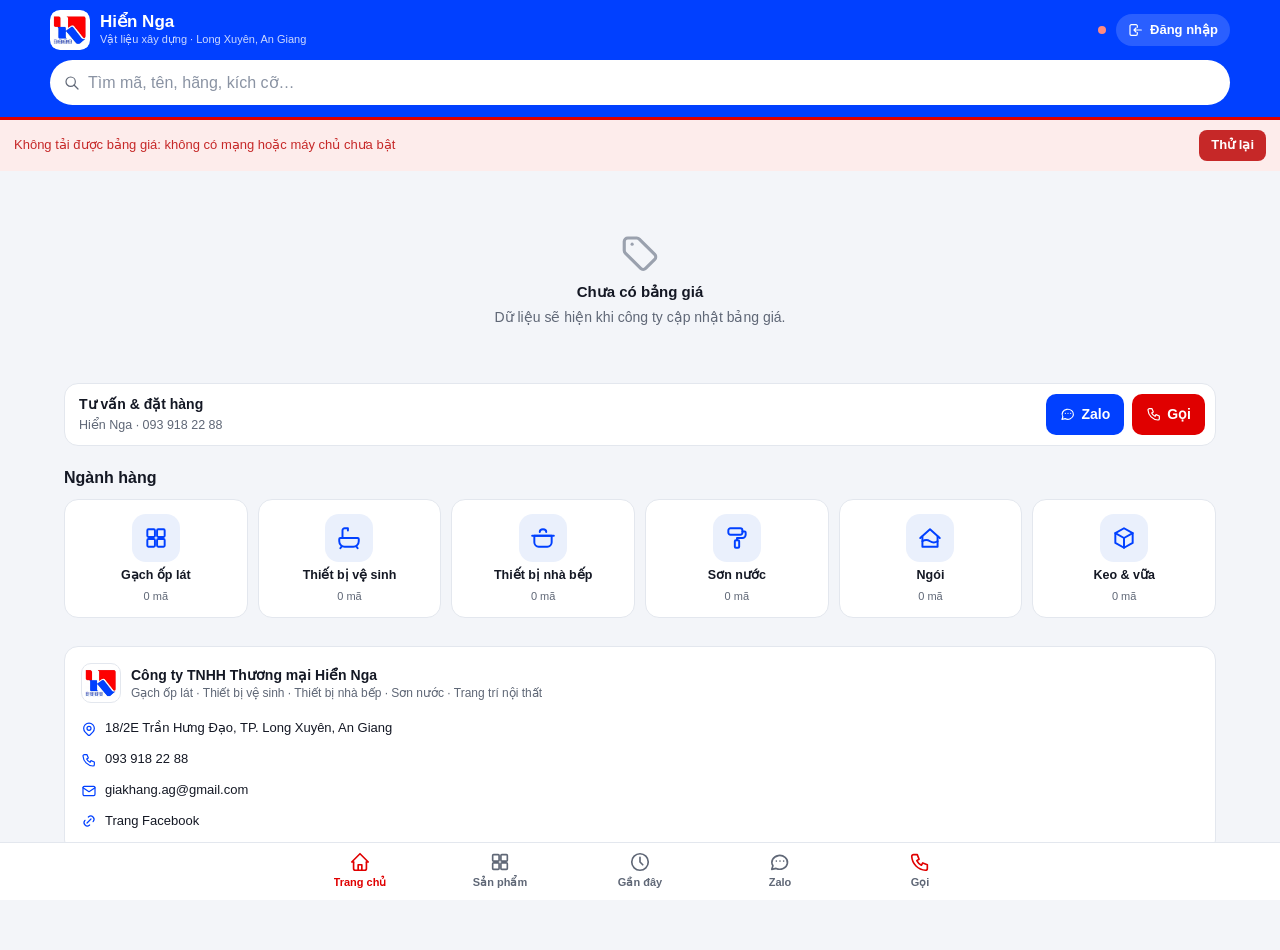
<file: index.html>
<!DOCTYPE html>
<html lang="vi">
<head>
<meta charset="UTF-8"/>
<meta name="viewport" content="width=device-width,initial-scale=1.0,viewport-fit=cover"/>
<meta name="apple-mobile-web-app-capable" content="yes"/>
<meta name="theme-color" content="#0140FF"/>
<meta name="apple-mobile-web-app-title" content="Hiển Nga"/>
<title>Bảng giá Hiển Nga</title>
<link rel="icon" type="image/png" href="img/favicon.png">
<link rel="apple-touch-icon" href="img/apple-touch-icon.png">
<link rel="manifest" href="manifest.json">
<link rel="stylesheet" href="style.css?v=26">
</head>
<body>

<!-- Màn hình đăng nhập (chỉ mở khi bấm "Đăng nhập") -->
<div id="login" class="login" hidden>
  <button type="button" class="login-back" data-act="dong-dang-nhap"><span id="login-back-ic"></span> Xem bảng giá</button>
  <div class="login-head">
    <div class="logo logo-lg" id="login-logo"></div>
    <div class="login-ten" id="login-ten"></div>
    <div class="login-sub" id="login-sub"></div>
  </div>
  <form class="login-box" id="login-form" autocomplete="on">
    <h1>Đăng nhập đại lý / nhân viên</h1>
    <p class="login-note">Để xem giá đại lý và tồn kho.</p>
    <label>Tài khoản<input id="inp-user" type="text" autocomplete="username" autocapitalize="none" required></label>
    <label>Mật khẩu<input id="inp-pass" type="password" autocomplete="current-password" required></label>
    <p class="login-err" id="login-err"></p>
    <button type="submit" class="btn btn-chinh" id="btn-login">Đăng nhập</button>
    <p class="login-foot" id="login-foot"></p>
  </form>
</div>

<!-- App -->
<div id="app" hidden>
  <header class="topbar" id="topbar"></header>
  <div class="acct-menu" id="acct-menu" hidden></div>
  <div class="demo-bar" id="demo-bar" hidden>Chế độ dùng thử – dữ liệu giả, chưa nối Google Sheet</div>
  <div class="loi-bar" id="loi-bar" hidden></div>
  <main id="main"></main>
  <nav class="bottom-nav" id="bottom-nav"></nav>
</div>

<!-- Chi tiết sản phẩm / bảng lọc / quản lý tài khoản -->
<div class="sheet-nen" id="sheet-nen" hidden></div>
<section class="sheet" id="sheet" hidden aria-modal="true" role="dialog"></section>
<div class="toast" id="toast" hidden></div>

<!-- Vùng in tem giá (chỉ hiện khi in) -->
<div id="vung-in" hidden></div>
<style id="kieu-in"></style>

<script src="config.js?v=7"></script>
<script src="lib/qr.js?v=1"></script>
<script src="lib/anh-gui.js?v=4"></script>
<script src="app.js?v=41"></script>
</body>
</html>
</file>
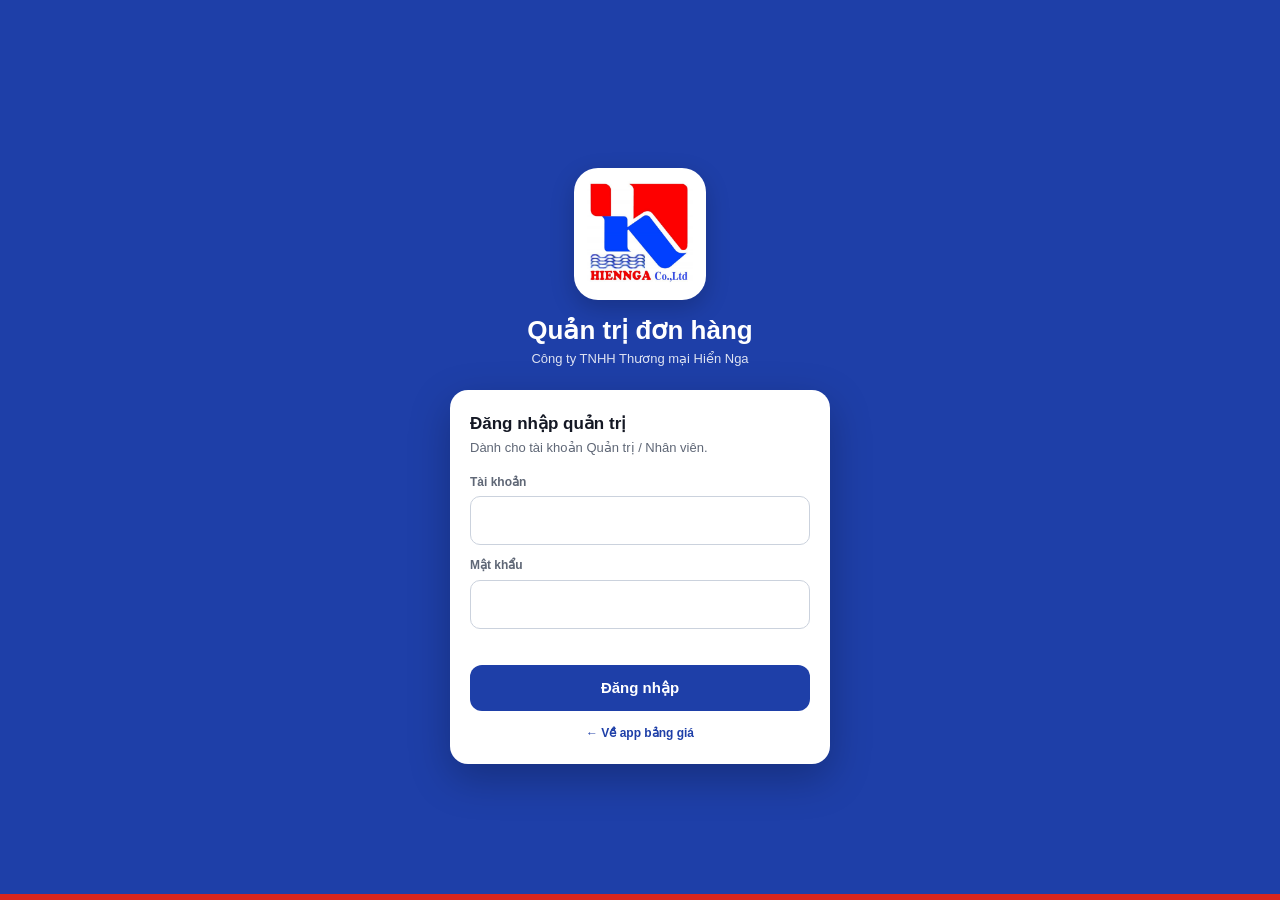
<file: quan-tri.html>
<!DOCTYPE html>
<html lang="vi">
<head>
<meta charset="UTF-8"/>
<meta name="viewport" content="width=device-width,initial-scale=1.0"/>
<meta name="theme-color" content="#0140FF"/>
<meta name="robots" content="noindex"/>
<title>Quản trị đơn hàng – Hiển Nga</title>
<link rel="icon" type="image/png" href="img/favicon.png">
<link rel="stylesheet" href="style.css?v=26">
<link rel="stylesheet" href="quan-tri.css?v=23">
</head>
<body class="qt">

<!-- Đăng nhập (chỉ quản trị / nhân viên) -->
<div id="qt-login" class="login" hidden>
  <div class="login-head">
    <div class="logo logo-lg"><img src="img/logo.png" alt=""></div>
    <div class="login-ten">Quản trị đơn hàng</div>
    <div class="login-sub" id="qt-ten-cty"></div>
  </div>
  <form class="login-box" id="qt-form">
    <h1>Đăng nhập quản trị</h1>
    <p class="login-note">Dành cho tài khoản Quản trị / Nhân viên.</p>
    <label>Tài khoản<input id="qt-user" autocomplete="username" autocapitalize="none" required></label>
    <label>Mật khẩu<input id="qt-pass" type="password" autocomplete="current-password" required></label>
    <p class="login-err" id="qt-err"></p>
    <button type="submit" class="btn btn-chinh" id="qt-nut">Đăng nhập</button>
    <p class="login-foot"><a href="./">← Về app bảng giá</a></p>
  </form>
</div>

<div id="qt-app" class="qt-app" hidden>
  <aside class="qt-menu">
    <div class="qt-brand"><span class="logo"><img src="img/logo-mark.png" alt=""></span><b>Quản trị</b></div>
    <div class="qt-nhom">Bán hàng</div>
    <button type="button" class="qt-mi on" data-qt="tong">▦ Bảng điều khiển</button>
    <button type="button" class="qt-mi" data-qt="don">🛒 Đơn hàng <span class="qt-badge" id="qt-badge" hidden></span></button>
    <button type="button" class="qt-mi" data-qt="baogia" id="qt-m-bg" hidden>📝 Báo giá</button>
    <button type="button" class="qt-mi" data-qt="giao" id="qt-m-giao" hidden>🚚 Kho & giao hàng <span class="qt-badge" id="qt-badge-giao" hidden></span></button>
    <div class="qt-nhom">Hàng hóa</div>
    <button type="button" class="qt-mi" data-qt="tem">🏷 In tem giá</button>
    <button type="button" class="qt-mi" data-qt="sanpham" id="qt-m-sp" hidden>🧱 Sản phẩm</button>
    <button type="button" class="qt-mi" data-qt="gia" id="qt-m-gia" hidden>🏷 Nhập giá</button>
    <button type="button" class="qt-mi" data-qt="ton" id="qt-m-ton" hidden>📦 Tồn kho</button>
    <div class="qt-nhom">Quản lý</div>
    <button type="button" class="qt-mi" data-qt="baocao" id="qt-m-bc" hidden>📊 Báo cáo</button>
    <button type="button" class="qt-mi" data-qt="nhatky" id="qt-m-nk" hidden>📜 Nhật ký</button>
    <button type="button" class="qt-mi" data-qt="taikhoan" id="qt-m-tk" hidden>🔑 Tài khoản</button>
    <button type="button" class="qt-mi" data-qt="nhanvien" id="qt-m-nv" hidden>👥 Nhân viên & quyền</button>
    <div class="qt-menu-cuoi">
      <a class="qt-mi" href="./">📱 Mở app bảng giá</a>
      <div class="qt-ai" id="qt-ai"></div>
      <button type="button" class="qt-mi" data-qt-act="dang-xuat">🚪 Đăng xuất</button>
    </div>
  </aside>
  <main class="qt-main" id="qt-main"></main>
</div>

<div class="qt-nen" id="qt-nen" hidden></div>
<section class="qt-ngan" id="qt-ngan" hidden></section>
<div class="toast" id="toast" hidden></div>
<div id="vung-in" hidden></div><style id="kieu-in"></style>

<script src="config.js?v=7"></script>
<script src="lib/qr.js?v=1"></script>
<script src="lib/tem.js?v=2"></script>
<script src="lib/xlsx.js?v=1"></script>
<script src="lib/so-ton.js?v=6"></script>
<script src="quan-tri.js?v=22"></script>
</body>
</html>
</file>
<file: style.css>
*{box-sizing:border-box;margin:0;padding:0;-webkit-tap-highlight-color:transparent}
:root{
  --c:#1E3FA8;  --c2:#152E7E;  --c-nhat:#EAF0FC;   /* xanh logo – app.js ghi đè theo config.js */
  --do:#D7261E; --do-nhat:#FDECEB;                  /* đỏ logo */
  --bg:#F3F5F9; --bg1:#FFFFFF; --bg2:#F0F2F6;
  --t1:#141824; --t2:#5F6776; --t3:#9AA1AE;
  --bd:#E3E7EE; --bd2:#CBD2DD;
  --xanh:#1F8A3B; --vang:#B36B00; --loi:#C62828;
  --r:14px; --r8:10px;
  --f:-apple-system,BlinkMacSystemFont,'Segoe UI',Roboto,'Helvetica Neue',sans-serif;
}
@media (prefers-color-scheme:dark){
  :root{--bg:#0E1117;--bg1:#181C24;--bg2:#222733;--t1:#EEF1F6;--t2:#A0A8B6;--t3:#5E6675;--bd:#2B313D;--bd2:#3B4250;--c-nhat:#1C2846;--do-nhat:#3A1A19;--xanh:#5CC87A;--vang:#F2B04F;--loi:#F06A64}
}
html,body{background:var(--bg);color:var(--t1);font:14px/1.45 var(--f)}
body{min-height:100vh;overflow-x:hidden}
[hidden]{display:none!important}
button{font:inherit;color:inherit;cursor:pointer;border:none;background:none;text-align:inherit}
input,select{font:inherit;color:var(--t1)}
img{display:block;max-width:100%}
a{color:inherit;text-decoration:none}
.ic{width:20px;height:20px;flex-shrink:0;display:inline-block;vertical-align:middle}
.ic-sm{width:16px;height:16px}
.ic-lg{width:28px;height:28px}

/* ---------- Nút ---------- */
.btn{display:flex;align-items:center;justify-content:center;gap:8px;width:100%;padding:12px 14px;border-radius:12px;font-weight:700;font-size:15px}
.btn-chinh{background:var(--c);color:#fff}
.btn-do{background:var(--do);color:#fff}
.btn-chinh:disabled{opacity:.6}
.btn-vien{border:1.5px solid var(--bd2);background:var(--bg1);color:var(--t1);font-weight:600}
.btn-nho{width:auto;padding:8px 14px;font-size:13px}
.lock{display:flex;align-items:center;gap:8px;width:100%;padding:10px 12px;border-radius:10px;background:var(--c-nhat);color:var(--c);font-weight:600;font-size:13px}

/* ---------- Logo ---------- */
.logo{display:inline-flex;align-items:center;justify-content:center;width:40px;height:40px;border-radius:10px;background:#fff;color:var(--do);font-weight:900;font-size:15px;letter-spacing:-.5px;flex-shrink:0;overflow:hidden;padding:2px}
.logo img{width:100%;height:100%;object-fit:contain}
.logo-lg{width:132px;height:132px;border-radius:24px;font-size:32px;padding:10px;box-shadow:0 8px 24px rgba(0,0,0,.2)}

/* ---------- Đăng nhập ---------- */
.login{min-height:100vh;background:var(--c);display:flex;flex-direction:column;align-items:center;justify-content:center;padding:56px 16px 24px;position:relative}
.login::after{content:'';position:absolute;left:0;right:0;bottom:0;height:6px;background:var(--do)}
.login-back{position:absolute;top:max(14px,env(safe-area-inset-top));left:12px;display:flex;align-items:center;gap:6px;color:#fff;font-weight:600;padding:8px 10px;border-radius:10px;background:rgba(255,255,255,.14)}
.login-head{text-align:center;color:#fff;margin-bottom:22px}
.login-ten{font-size:26px;font-weight:900;margin-top:12px}
.login-sub{opacity:.85;font-size:13px}
.login-box{width:100%;max-width:380px;background:var(--bg1);border-radius:18px;padding:22px 20px;box-shadow:0 14px 40px rgba(0,0,0,.25)}
.login-box h1{font-size:17px}
.login-note{font-size:13px;color:var(--t2);margin:2px 0 16px}
.login-box label{display:block;font-size:12px;font-weight:700;color:var(--t2);margin-bottom:12px}
.login-box input{display:block;width:100%;margin-top:5px;padding:12px;border:1.5px solid var(--bd2);border-radius:10px;background:var(--bg1);font-size:16px}
.login-box input:focus{outline:none;border-color:var(--c)}
.login-err{color:var(--loi);font-size:13px;min-height:18px;margin-bottom:6px}
.login-foot{text-align:center;font-size:12px;color:var(--t2);margin-top:14px}
.login-foot a{color:var(--c);font-weight:600}

/* ---------- Thanh trên ---------- */
.topbar{position:sticky;top:0;z-index:20;background:var(--c);color:#fff;padding:10px 14px 12px;padding-top:max(10px,env(safe-area-inset-top));border-bottom:3px solid var(--do)}
.tb-row{display:flex;align-items:center;gap:10px;max-width:1180px;margin:0 auto}
.brand{display:flex;align-items:center;gap:10px;min-width:0;flex:1;color:#fff}
.brand-text{display:flex;flex-direction:column;min-width:0}
.brand-text b{font-size:17px;line-height:1.2;white-space:nowrap;overflow:hidden;text-overflow:ellipsis}
.brand-text small{font-size:11px;opacity:.8;white-space:nowrap;overflow:hidden;text-overflow:ellipsis}
.tb-title{flex:1;min-width:0;font-size:17px;font-weight:800;white-space:nowrap;overflow:hidden;text-overflow:ellipsis}
.tb-btn{display:flex;align-items:center;gap:6px;color:#fff;background:rgba(255,255,255,.16);border-radius:999px;padding:7px 12px;font-size:13px;font-weight:700;flex-shrink:0}
.tb-icon{width:38px;height:38px;display:flex;align-items:center;justify-content:center;border-radius:10px;color:#fff;flex-shrink:0}
.tb-icon:hover,.tb-btn:hover{background:rgba(255,255,255,.24)}
.tb-search{display:flex;align-items:center;gap:8px;background:#fff;color:#5F6776;border-radius:999px;padding:0 14px;margin:10px auto 0;max-width:1180px}
.tb-search input{flex:1;border:none;background:none;padding:11px 0;font-size:16px;outline:none;min-width:0;color:#141824}
.tb-search input::placeholder{color:#8A93A3}
.sync{width:8px;height:8px;border-radius:50%;background:#7CE29A;flex-shrink:0}
.sync.dang{background:#FFD166;animation:nhay 1s infinite}
.sync.loi{background:#FF8A80}
@keyframes nhay{50%{opacity:.3}}
.acct-menu{position:fixed;right:12px;top:58px;z-index:30;background:var(--bg1);color:var(--t1);border-radius:14px;box-shadow:0 12px 32px rgba(0,0,0,.22);min-width:230px;overflow:hidden}
.acct-menu .who{padding:12px 14px;border-bottom:1px solid var(--bd);font-size:12px;color:var(--t2)}
.acct-menu .who b{display:block;color:var(--t1);font-size:14px}
.acct-menu button{display:flex;align-items:center;gap:10px;width:100%;padding:12px 14px;font-size:14px}
.acct-menu button:hover{background:var(--bg2)}
.demo-bar{background:#FFF3CD;color:#7A5300;font-size:12px;font-weight:700;text-align:center;padding:5px 10px}
.loi-bar{background:var(--do-nhat);color:var(--loi);font-size:13px;padding:10px 14px;display:flex;gap:10px;align-items:center;justify-content:space-between}
.loi-bar button{background:var(--loi);color:#fff;border-radius:8px;padding:6px 12px;font-weight:700;flex-shrink:0}

main{max-width:1180px;margin:0 auto;padding:14px 14px 96px}

/* ---------- Thanh dưới ---------- */
.bottom-nav{position:fixed;left:0;right:0;bottom:0;z-index:20;display:flex;justify-content:center;background:var(--bg1);border-top:1px solid var(--bd);padding-bottom:env(safe-area-inset-bottom)}
.bn{flex:1;max-width:140px;display:flex;flex-direction:column;align-items:center;gap:2px;padding:8px 2px 9px;font-size:11px;font-weight:600;color:var(--t2);min-width:0}
.bn .ic{width:22px;height:22px}
.bn.on{color:var(--do)}
.bn span{max-width:100%;overflow:hidden;text-overflow:ellipsis;white-space:nowrap}

/* ---------- Trang chủ ---------- */
.banner{display:flex;align-items:center;gap:12px;background:var(--do);color:#fff;border-radius:var(--r);padding:14px 16px}
.banner b{display:block;font-size:16px}
.banner small{opacity:.9;font-size:12.5px}
.banner .ic{width:30px;height:30px;opacity:.9}
.h2{display:flex;align-items:baseline;justify-content:space-between;font-size:16px;font-weight:800;margin:20px 0 10px}
.h2 a,.h2 button{font-size:13px;font-weight:600;color:var(--c)}
.dm-grid{display:grid;grid-template-columns:repeat(3,1fr);gap:10px}
@media(min-width:760px){.dm-grid{grid-template-columns:repeat(6,1fr)}}
.dm-card{background:var(--bg1);border:1px solid var(--bd);border-radius:var(--r);padding:14px 6px 12px;display:flex;flex-direction:column;align-items:center;gap:6px;text-align:center}
.dm-card .ic-wrap{width:48px;height:48px;border-radius:14px;background:var(--c-nhat);color:var(--c);display:flex;align-items:center;justify-content:center}
.dm-card .ic{width:26px;height:26px}
.dm-card b{font-size:12.5px;line-height:1.25}
.dm-card small{color:var(--t2);font-size:11px}
.dm-card:hover{border-color:var(--c)}
.chips{display:flex;gap:6px;overflow-x:auto;padding-bottom:2px;scrollbar-width:none}
.chips::-webkit-scrollbar{display:none}
.chips.wrap{flex-wrap:wrap}
.chip{flex-shrink:0;display:inline-flex;align-items:center;gap:5px;padding:7px 13px;border-radius:999px;border:1.5px solid var(--bd2);background:var(--bg1);font-size:13px;font-weight:600;white-space:nowrap}
.chip.on{background:var(--c);border-color:var(--c);color:#fff}
.chip small{opacity:.65;font-weight:500}
.chip.loc-on{border-color:var(--c);color:var(--c)}
.hang-grid{display:grid;grid-template-columns:repeat(3,1fr);gap:10px}
@media(min-width:760px){.hang-grid{grid-template-columns:repeat(6,1fr)}}
.hang-o{background:#fff;border:1px solid var(--bd);border-radius:var(--r);padding:12px 8px 8px;display:flex;flex-direction:column;align-items:center;gap:6px}
.hang-o img{height:34px;max-width:100%;object-fit:contain}
.hang-o small{color:#5F6776;font-size:11px}
.hang-o:hover{border-color:var(--c)}
.chip-logo{background:#fff}
.chip-logo img{height:16px;max-width:86px;object-fit:contain}
.chip-logo.on{background:#fff;border-color:var(--c);box-shadow:0 0 0 2px var(--c) inset;color:var(--c)}
.tag.hang-logo{background:#fff;border:1px solid var(--bd);padding:3px 8px;display:inline-flex;align-items:center}
.tag.hang-logo img{height:16px;max-width:110px;object-fit:contain}
.gan-day{display:flex;gap:10px;overflow-x:auto;scrollbar-width:none;padding-bottom:2px}
.gan-day::-webkit-scrollbar{display:none}
.mini{flex-shrink:0;width:118px;background:var(--bg1);border:1px solid var(--bd);border-radius:12px;overflow:hidden}
.mini .anh-o{aspect-ratio:1/1}
.mini div.tx{padding:6px 8px 8px;font-size:12px}
.mini b{display:block;font-size:12px;white-space:nowrap;overflow:hidden;text-overflow:ellipsis}
.mini .gia{color:var(--c);font-weight:800}
.lh-card{display:flex;align-items:center;gap:8px;margin-top:10px;background:var(--bg1);border:1px solid var(--bd);border-radius:var(--r);padding:10px 10px 10px 14px}
.lh-info{flex:1;min-width:0}
.lh-info b{display:block;font-size:14px}
.lh-info small{color:var(--t2);font-size:12.5px;white-space:nowrap}
.lh-btn{display:flex;align-items:center;gap:5px;padding:10px 14px;border-radius:10px;font-weight:700;font-size:14px;color:#fff;flex-shrink:0}
.lh-zalo{background:var(--c)}.lh-goi{background:var(--do)}
.cty{margin-top:28px;padding:16px;border-radius:var(--r);background:var(--bg1);border:1px solid var(--bd);font-size:13px}
.cty-head{display:flex;gap:10px;align-items:center;margin-bottom:10px}
.cty-head .logo{border:1px solid var(--bd)}
.cty-head b{display:block;font-size:14px}
.cty-head small{display:block;color:var(--t2);font-size:12px;line-height:1.35}
.cty a{display:flex;align-items:center;gap:8px;padding:6px 0;color:var(--t1)}
.cty a .ic{color:var(--c)}
.bn-goi .ic{color:var(--do)}

/* ---------- Ảnh / ô ảnh trống ---------- */
.anh-o{position:relative;background:var(--bg2);color:var(--t3);display:flex;align-items:center;justify-content:center;overflow:hidden}
.anh-o img{width:100%;height:100%;object-fit:cover}
.anh-o .ic{width:40%;height:40%;max-width:44px;max-height:44px}

/* ---------- Danh sách ---------- */
.loc-bar{position:sticky;top:var(--top-h,64px);z-index:10;background:var(--bg);margin:-14px -14px 0;padding:10px 14px 8px}
.list-tools{display:flex;align-items:center;justify-content:space-between;gap:10px;margin:6px 0 8px;font-size:12.5px;color:var(--t2)}
.sx{font-size:12.5px;color:var(--t2);padding:4px 0}
.sx b{color:var(--c)}
.goi-y{display:flex;align-items:center;gap:8px;background:var(--c-nhat);color:var(--c);border-radius:10px;padding:9px 12px;font-size:12.5px;font-weight:600;margin-bottom:10px;width:100%}
.goi-y .ic{width:18px;height:18px}
.rows{background:var(--bg1);border:1px solid var(--bd);border-radius:var(--r);overflow:hidden}
@media(min-width:900px){.rows{display:grid;grid-template-columns:1fr 1fr}.rows .row:nth-child(odd){border-right:1px solid var(--bd)}}
.row{display:flex;align-items:center;gap:12px;width:100%;padding:10px 12px;border-bottom:1px solid var(--bd)}
.row:hover{background:var(--bg2)}
.row .anh-o{width:56px;height:56px;border-radius:10px}
.row-info{flex:1;min-width:0;display:flex;flex-direction:column;gap:2px}
.row-ten{font-weight:700;font-size:14.5px;line-height:1.3;color:var(--t1);display:-webkit-box;-webkit-line-clamp:2;-webkit-box-orient:vertical;overflow:hidden;word-break:break-word}
.row-sub{font-size:11.5px;color:var(--t2);white-space:nowrap;overflow:hidden;text-overflow:ellipsis}
.row-sub .ma{font-family:ui-monospace,SFMono-Regular,Consolas,monospace;font-size:11px;letter-spacing:.2px;color:var(--t2)}
.row-gia{margin-top:2px}
.gia-lh{font-size:12.5px;font-weight:600;color:var(--t2)}
.row-ton{display:flex;flex-direction:column;align-items:flex-end;gap:5px}
.card-ton{display:flex;flex-wrap:wrap;gap:6px;align-items:center;margin-top:4px}
.cap{font-size:10.5px;font-weight:800;padding:1px 7px;border-radius:6px;white-space:nowrap;background:var(--bg2);color:var(--t2)}
.cap-1{background:#E7F5EC;color:#1F7A3A}
.cap-2{background:#FFF4DE;color:#9A5B00}
.cap-3{background:#FDECEA;color:#B3261E}
@media (prefers-color-scheme:dark){.cap-1{background:#16351F;color:#7FD99A}.cap-2{background:#3A2C10;color:#F5C26B}.cap-3{background:#3A1A19;color:#F4908A}}
.ton.het{color:var(--t3)}
.chip-ton .cham{width:8px;height:8px;border-radius:50%;background:var(--xanh)}
.chip-ton.on{background:var(--xanh);border-color:var(--xanh)}
.chip-ton.on .cham{background:#fff}
.mini b{font-weight:700;white-space:normal;display:-webkit-box;-webkit-line-clamp:2;-webkit-box-orient:vertical;overflow:hidden;line-height:1.3}
.mini small{display:block;color:var(--t3);font-size:10.5px;margin:2px 0}
.gia{font-weight:800;color:var(--c)}
.gia-to{font-size:15px}
.dvt{font-size:11px;color:var(--t2);font-weight:500}
s.ny{font-size:12px;color:var(--t3);margin-left:6px}
.nhan-dl{font-size:10.5px;font-weight:700;color:var(--c);background:var(--c-nhat);border-radius:5px;padding:1px 5px;margin-right:5px;vertical-align:1px}
.ton{display:inline-flex;align-items:center;gap:5px;font-size:11.5px;font-weight:700;color:var(--t2);white-space:nowrap}
.ton::before{content:'';width:8px;height:8px;border-radius:50%;background:var(--t3)}
.ton.nhanh{color:var(--xanh)}.ton.nhanh::before{background:var(--xanh)}
.ton.mai{color:var(--vang)}.ton.mai::before{background:var(--vang)}
.ton.cho{color:var(--loi)}.ton.cho::before{background:var(--loi)}
.row-ton{flex-shrink:0;text-align:right}
.grid{display:grid;grid-template-columns:repeat(2,1fr);gap:10px}
@media(min-width:700px){.grid{grid-template-columns:repeat(3,1fr)}}
@media(min-width:1000px){.grid{grid-template-columns:repeat(5,1fr)}}
.card{background:var(--bg1);border:1px solid var(--bd);border-radius:var(--r);overflow:hidden;display:flex;flex-direction:column}
.card:hover{border-color:var(--c)}
.card .anh-o{aspect-ratio:1/1}
.tag-hang{position:absolute;left:6px;top:6px;background:rgba(255,255,255,.92);color:var(--c);border:1px solid var(--bd);font-size:10.5px;font-weight:700;padding:1px 7px;border-radius:999px}
.card-body{padding:9px 10px 11px;display:flex;flex-direction:column;gap:2px;flex:1}
.card-body .row-sub{white-space:normal}
.card-body .gia{margin-top:auto;padding-top:4px}
.trong{text-align:center;color:var(--t2);padding:46px 10px}
.trong .ic{width:42px;height:42px;color:var(--t3);margin-bottom:8px}
.trong b{display:block;color:var(--t1);font-size:15px;margin-bottom:4px}
.them{margin:16px auto 0;max-width:260px}
.dang-tai{display:flex;flex-direction:column;gap:8px}
.sk{height:76px;border-radius:12px;background:linear-gradient(90deg,var(--bg2),var(--bg1),var(--bg2));background-size:200% 100%;animation:sk 1.2s infinite}
@keyframes sk{to{background-position:-200% 0}}

/* ---------- Bảng trượt (chi tiết, lọc, tài khoản) ---------- */
.sheet-nen{position:fixed;inset:0;background:rgba(10,15,30,.5);z-index:40}
.sheet{position:fixed;left:0;right:0;bottom:0;z-index:41;background:var(--bg1);border-radius:20px 20px 0 0;max-height:94vh;overflow-y:auto;display:flex;flex-direction:column}
@media(min-width:760px){.sheet{left:50%;right:auto;bottom:auto;top:50%;transform:translate(-50%,-50%);width:720px;border-radius:20px;max-height:90vh}}
.sh-head{position:sticky;top:0;z-index:3;display:flex;align-items:center;gap:8px;padding:10px 12px;background:var(--bg1);border-bottom:1px solid var(--bd)}
.sh-head h3{flex:1;min-width:0;font-size:16px;white-space:nowrap;overflow:hidden;text-overflow:ellipsis}
.sh-x{width:36px;height:36px;border-radius:50%;background:var(--bg2);display:flex;align-items:center;justify-content:center;flex-shrink:0}
.sh-body{padding:14px 16px 18px;flex:1}
.sh-foot{position:sticky;bottom:0;z-index:3;display:flex;gap:8px;padding:10px 16px max(12px,env(safe-area-inset-bottom));background:var(--bg1);border-top:1px solid var(--bd)}
.sh-foot .btn{padding:12px 10px}
.btn-vuong{width:50px;flex-shrink:0;padding:0}
.anh-lon{aspect-ratio:4/3;margin:-14px -16px 14px}
.anh-lon img{object-fit:contain;background:#fff}
.anh-lon.chua-anh{aspect-ratio:auto;height:110px}
.anh-nav{position:absolute;top:50%;transform:translateY(-50%);background:rgba(0,0,0,.45);color:#fff;width:36px;height:36px;border-radius:50%;display:flex;align-items:center;justify-content:center}
.anh-nav.trai{left:10px}.anh-nav.phai{right:10px}
.anh-so{position:absolute;right:10px;bottom:10px;background:rgba(0,0,0,.55);color:#fff;font-size:11px;padding:2px 8px;border-radius:999px}
.ct-ten{font-size:20px;font-weight:800;line-height:1.3;word-break:break-word}
.ct-ma{display:inline-flex;align-items:center;gap:6px;margin-top:6px;font-size:12.5px;color:var(--t2);padding:3px 8px;border-radius:8px;background:var(--bg2)}
.ct-ma b{font-family:ui-monospace,SFMono-Regular,Consolas,monospace;color:var(--t1);font-weight:700}
.ct-ma .ic{color:var(--t3)}
.ton-lon{display:flex;align-items:center;gap:12px}
.ton-lon .cham{width:12px;height:12px;border-radius:50%;flex-shrink:0;background:var(--t3)}
.ton-lon b{display:block;font-size:20px;font-weight:800}
.ton-lon small{display:block;font-size:12.5px;color:var(--t2)}
.ton-lon.nhanh .cham{background:var(--xanh)}.ton-lon.nhanh b{color:var(--xanh)}
.ton-lon.mai .cham{background:var(--vang)}.ton-lon.mai b{color:var(--vang)}
.ton-lon.cho .cham{background:var(--loi)}.ton-lon.cho b{color:var(--loi)}
.ton-lon + .tier{margin-top:10px;padding-top:10px;border-top:1px dashed var(--bd)}
.kho-ds{margin-top:10px}
.kho .kho-dong span:first-child{display:flex;align-items:center;gap:6px}
.ton-gio{display:flex;align-items:center;gap:6px;margin-top:10px;font-size:11.5px;color:var(--t3)}
.du-kho{margin-top:6px;font-size:13px;font-weight:700}
.du-kho.nhanh{color:var(--xanh)}.du-kho.mai{color:var(--vang)}.du-kho.cho{color:var(--loi)}
.ct-tags{display:flex;flex-wrap:wrap;gap:6px;margin-top:10px}
.tag{font-size:12px;font-weight:600;padding:3px 9px;border-radius:999px;background:var(--bg2);color:var(--t2)}
.tag.hang{background:var(--c-nhat);color:var(--c)}
.sec{font-size:12px;font-weight:800;color:var(--t2);text-transform:uppercase;letter-spacing:.4px;margin:18px 0 8px}
.box{border:1px solid var(--bd);border-radius:12px;padding:12px 14px}
.gia-chinh{display:flex;align-items:baseline;justify-content:space-between;gap:10px}
.gia-chinh .gia{font-size:24px}
.gia-phu{display:flex;justify-content:space-between;font-size:13px;color:var(--t2);margin-top:6px;padding-top:6px;border-top:1px dashed var(--bd)}
.mo{font-size:12.5px;color:var(--t2)}
.tt{width:100%;border-collapse:collapse;font-size:13.5px}
.tt td{padding:8px 0;border-bottom:1px solid var(--bd);vertical-align:top}
.tt tr:last-child td{border-bottom:none}
.tt td:first-child{color:var(--t2);width:40%}
.tier{display:flex;flex-direction:column;gap:6px}
.tier .ton{font-size:13px}
.kho{margin-top:10px;border-top:1px dashed var(--bd2);padding-top:10px;font-size:13px}
.kho-dong{display:flex;justify-content:space-between;gap:8px;font-weight:700}
.lo{font-size:12px;color:var(--t2);margin-top:3px}
.quydoi{display:flex;gap:8px;align-items:center;flex-wrap:wrap;font-size:14px}
.quydoi input{width:110px;padding:9px 10px;border:1.5px solid var(--bd2);border-radius:10px;background:var(--bg1);font-size:16px}
.quydoi-kq{font-size:13.5px;font-weight:700;color:var(--c);margin-top:8px}
.loc-nhom{margin-bottom:6px}
.loc-nhom .sec{margin-top:6px}

/* ---------- Quản lý tài khoản ---------- */
.u-ds{display:flex;flex-direction:column;gap:6px}
.u-dong{display:flex;justify-content:space-between;align-items:center;gap:8px;padding:10px 12px;border:1px solid var(--bd);border-radius:12px;width:100%}
.u-dong small{display:block;color:var(--t2);font-size:12px}
.vt{font-size:11px;font-weight:700;padding:2px 8px;border-radius:999px;flex-shrink:0}
.vt-admin{background:#F3E5F5;color:#7B1FA2}.vt-nv{background:var(--c-nhat);color:var(--c)}.vt-khachhang{background:#E8F5E9;color:#2E7D32}
.form label{display:block;font-size:12px;font-weight:700;color:var(--t2);margin-bottom:10px}
.form input,.form select{display:block;width:100%;margin-top:4px;padding:10px;border:1.5px solid var(--bd2);border-radius:10px;background:var(--bg1);font-size:16px}
.form .hang2{display:grid;grid-template-columns:1fr 1fr;gap:10px}
.form .ck{display:flex;align-items:center;gap:8px}
.form .ck input{width:auto;display:inline;margin:0}

/* ---------- Thanh lọc kích thước ---------- */
.kt-bar{display:flex;align-items:center;gap:8px;margin-top:8px}
.kt-nhan{display:flex;align-items:center;gap:4px;flex-shrink:0;font-size:12px;font-weight:800;color:var(--t2);text-transform:uppercase;letter-spacing:.3px}
.kt-bar .chips{flex:1;min-width:0}
.chip-kt{padding:6px 11px;font-size:13.5px;font-weight:700}
.chip-kt.on{background:var(--do);border-color:var(--do);color:#fff}
@media(min-width:900px){.kt-bar .chips{flex-wrap:wrap}}

/* ---------- Giỏ hàng + đơn hàng ---------- */
.tb-gio{position:relative}
.tb-dem{position:absolute;top:2px;right:2px;min-width:17px;height:17px;padding:0 4px;border-radius:9px;background:var(--do);color:#fff;font-size:10.5px;font-weight:800;display:flex;align-items:center;justify-content:center}
.gio-tt{color:var(--c)!important;font-weight:700}
.gio-o{width:54px;text-align:center;padding:6px 4px;border:1.5px solid var(--bd2);border-radius:8px;background:var(--bg1);font-size:16px;font-weight:700}
.gio-dv{font-size:11.5px;color:var(--t2);width:34px;flex-shrink:0}
.gio-tong{display:flex;justify-content:space-between;align-items:baseline;margin-top:12px;font-size:14px}
.gio-tong b{font-size:20px;color:var(--c)}
.don-the{border:1px solid var(--bd);border-radius:12px;padding:12px 14px;margin-bottom:10px}
.don-dau{display:flex;justify-content:space-between;align-items:center;gap:8px}
.don-hang{font-size:12.5px;color:var(--t2);margin-top:6px;line-height:1.5}
.don-cuoi{display:flex;justify-content:space-between;align-items:center;margin-top:8px}
.don-cuoi b{color:var(--c);font-size:16px}
.tt{font-size:11.5px;font-weight:800;padding:2px 9px;border-radius:999px;white-space:nowrap}
.tt-moi{background:#FFF4DE;color:#9A5B00}.tt-xacnhan{background:#E3F2FD;color:#1565C0}.tt-danggiao{background:#EDE7F6;color:#5E35B1}
.tt-dagiao{background:#E7F5EC;color:#1F7A3A}.tt-giu{background:#FDEBD3;color:#B45309}.tt-huy,.tt-tuchoi{background:#F1F3F4;color:#6B7280}

/* ---------- Giỏ tem ---------- */
.tem-hd{background:var(--c-nhat);border-radius:12px;padding:10px 12px;font-size:13px;line-height:1.5}
.tem-hd summary{font-weight:800;color:var(--c);cursor:pointer}
.tem-hd ol{margin:8px 0 0 18px}
.tem-hd li{margin-bottom:4px}
.tem-canh{display:flex;align-items:center;gap:8px;background:#FFF4DE;color:#8A5300;border-radius:10px;padding:8px 10px;font-size:13px;font-weight:600}
.tem-canh span{flex:1}
.tem-cd{display:grid;grid-template-columns:1fr 1fr;gap:10px}
.tem-cd label,.tem-gia{font-size:12px;font-weight:700;color:var(--t2)}
.tem-cd input,.tem-them input,.tem-gia input{display:block;width:100%;margin-top:4px;padding:9px 10px;border:1.5px solid var(--bd2);border-radius:10px;background:var(--bg1);font-size:16px}
.tem-them{display:flex;gap:8px;align-items:center}
.tem-them input{margin-top:0;flex:1}
.tem-ds{display:flex;flex-direction:column;margin-top:8px}
.tem-dong{display:flex;align-items:center;gap:10px;padding:10px 0;border-bottom:1px solid var(--bd)}
.tem-dong-ten{flex:1;min-width:0}
.tem-dong-ten b{display:block;font-size:13.5px;line-height:1.3}
.tem-dong-ten small{color:var(--t2);font-size:11.5px}
.tem-gia{width:110px;flex-shrink:0}
.tem-gia input{padding:7px 8px;font-size:16px}
.tem-sl{display:flex;align-items:center;gap:6px;flex-shrink:0}
.tem-sl button{width:32px;height:32px;border-radius:8px;border:1.5px solid var(--bd2);font-size:17px;font-weight:700}
.tem-sl span{min-width:22px;text-align:center;font-weight:800}
.tem-xem{display:flex;justify-content:center;padding:14px;background:var(--bg2);border-radius:12px;overflow:auto}
.tem-xem .tem-o{box-shadow:0 4px 14px rgba(0,0,0,.15)}

/* ---------- Tem (đơn vị mm – đúng kích thước khi in) ---------- */
.tem-o{position:relative;overflow:hidden;background:#fff;flex-shrink:0}
.tem{position:absolute;left:0;top:0;transform-origin:0 0;background:#fff;color:#111;font-family:Arial,'Segoe UI',sans-serif;overflow:hidden}
.tem .t-logo{display:block;object-fit:contain}
.tem .t-qr svg{display:block;width:100%;height:100%}
.tem-lon{padding:3mm 3.5mm 0}
.tem-lon .t-dau{display:flex;gap:2.5mm;align-items:flex-start;height:20mm}
.tem-lon .t-logo{width:15mm;height:15mm}
.tem-lon .t-ten{flex:1;font-size:3.3mm;font-weight:700;line-height:1.25;max-height:12.5mm;overflow:hidden}
.tem-lon .t-qr{width:20mm;height:20mm;flex-shrink:0}
.tem-lon .t-dong{display:flex;align-items:baseline;gap:1.5mm;font-size:2.9mm;margin-top:2.4mm;white-space:nowrap}
.tem-lon .t-ke{flex:1;border-bottom:.25mm solid #888;font-size:3.4mm;padding:0 1mm;overflow:hidden;text-overflow:ellipsis}
.tem-lon .t-phu{font-size:2.5mm;color:#444}
.tem-lon .t-cap{font-size:2.4mm;font-weight:700;border:.25mm solid #111;border-radius:1mm;padding:0 1mm}
.tem-lon .t-gia{font-size:5.4mm;color:#0140FF}
.tem-lon .t-dv{font-size:2.6mm}
.tem-lon .t-chan{position:absolute;left:0;right:0;bottom:0;height:5mm;background:#E00000;color:#fff;font-size:2.3mm;display:flex;align-items:center;padding:0 3.5mm}
.tem-nho{padding:1.6mm 2mm;display:flex;gap:1.5mm;align-items:center}
.tem-nho .t-nho-trai{flex:1;min-width:0;display:flex;flex-direction:column;gap:.5mm}
.tem-nho .t-logo{height:6mm;width:6mm;object-position:left}
.tem-nho .t-ten{font-size:2.4mm;font-weight:700;line-height:1.2;max-height:5.8mm;overflow:hidden}
.tem-nho .t-ma{font-size:2.1mm;color:#333;white-space:nowrap;overflow:hidden;text-overflow:ellipsis}
.tem-nho .t-gia{font-size:4.4mm;font-weight:700;color:#0140FF;white-space:nowrap}
.tem-nho .t-gia small{font-size:2.1mm;font-weight:400;margin-left:.5mm;color:#111}
.tem-nho .t-qr{width:17mm;height:17mm;flex-shrink:0}

/* ---------- In ---------- */
#vung-in{display:none}
@media print{
  body.dang-in>*:not(#vung-in){display:none!important}
  body.dang-in{background:#fff!important;min-height:0}
  body.dang-in #vung-in{display:block!important}
  .in-mot{page-break-after:always;break-after:page}
  .in-mot:last-child{page-break-after:auto;break-after:auto}
  .in-a4{width:210mm;height:297mm;padding:13.5mm 10mm;display:grid;grid-template-columns:95mm 95mm;grid-auto-rows:54mm;gap:0;page-break-after:always;break-after:page}
  .in-a4 .tem-o{outline:.2mm dashed #bbb}
  *{-webkit-print-color-adjust:exact;print-color-adjust:exact}
}

/* ---------- Trang xem mẫu (quét QR) ---------- */
body.che-xem .topbar,body.che-xem .bottom-nav,body.che-xem .demo-bar{display:none!important}
body.che-xem main{padding:0 0 30px;max-width:720px}
.xem-anh{aspect-ratio:1/1;max-height:70vh;width:100%}
.xem-anh img{object-fit:contain;background:#fff}
.xem-anh.chua-anh{aspect-ratio:auto;height:160px}
.xem-than{padding:16px}
.xem-logo{height:30px;max-width:160px;object-fit:contain;margin-bottom:10px}
.xem-lh{display:flex;align-items:center;gap:8px;margin-top:16px;background:var(--bg1);border:1px solid var(--bd);border-radius:var(--r);padding:12px 12px 12px 14px}
.xem-lh>div{flex:1;min-width:0}
.xem-lh small{display:block;color:var(--t2);font-size:12px}
.xem-lh b{display:block;font-size:15px}
.xem-lh span{font-size:13px;color:var(--t2)}

.toast{position:fixed;left:50%;bottom:88px;transform:translateX(-50%);background:rgba(20,24,36,.92);color:#fff;padding:10px 16px;border-radius:999px;font-size:13px;z-index:60;max-width:90vw;text-align:center}

/* Chừa hàng (GĐ2) */
.chua-box{background:var(--bg2);border-radius:12px;padding:10px 12px;margin-top:10px}
.chua-box .chips{flex-wrap:wrap;overflow:visible}
.chua-box .chip small{opacity:.75;font-weight:600}
.chua-coc{margin:8px 0 2px;font-size:14px}.chua-coc b{color:#B45309}
.chua-tt{display:flex;gap:6px;align-items:flex-start;margin-top:8px;padding:8px 10px;border-radius:10px;background:#FDF3E7;color:#7C3F00;font-size:13px;line-height:1.45}
.chua-tt.het{background:#FDECEC;color:#B42318}
.chua-tt svg{flex-shrink:0;margin-top:2px}
.chua-xin{margin-top:8px}.chua-xin .chips{margin-top:4px;flex-wrap:wrap;overflow:visible}
.ton-giu{display:flex;gap:6px;align-items:center;margin-top:8px;font-size:13px;color:#7C3F00;background:#FDF3E7;border-radius:10px;padding:7px 10px}

/* Giỏ hàng & đơn: 3 thẻ gọn */
.gio-tab{display:flex;gap:4px;margin:0 16px 4px;padding:4px;background:var(--bg2);border-radius:12px}
.gio-tab button{flex:1;display:flex;align-items:center;justify-content:center;gap:6px;padding:8px 4px;border-radius:9px;font-size:14px;font-weight:600;color:var(--t2)}
.gio-tab button.on{background:var(--bg1);color:var(--c);box-shadow:0 1px 3px rgba(0,0,0,.12)}
.gio-tab i{font-style:normal;font-size:11.5px;min-width:18px;height:18px;padding:0 5px;border-radius:999px;background:var(--c);color:#fff;display:inline-flex;align-items:center;justify-content:center}
.gio-tab button:not(.on) i{background:var(--bd2);color:var(--t1)}
.dn-ds{display:flex;flex-direction:column;gap:8px}
.dn{border:1px solid var(--bd);border-radius:12px;background:var(--bg1);overflow:hidden}
.dn.het{border-color:#F3B7B0}
.dn-dau{width:100%;display:flex;justify-content:space-between;align-items:center;gap:10px;padding:11px 12px;text-align:left}
.dn-trai{display:flex;flex-direction:column;gap:2px;min-width:0}
.dn-ma{font-weight:700;font-size:14.5px;display:flex;align-items:center;gap:4px}
.dn-trai small{color:var(--t2);font-size:12.5px}
.dn.het .dn-trai small{color:#B42318}
.dn-phai{display:flex;flex-direction:column;align-items:flex-end;gap:4px;flex-shrink:0}
.dn-phai b{font-size:14.5px}
.dn-ct{padding:0 12px 12px;border-top:1px dashed var(--bd)}
.dn-hang{display:flex;flex-direction:column;margin-top:8px}
.dn-hang>div{display:flex;justify-content:space-between;gap:10px;padding:7px 0;border-bottom:1px solid var(--bd);font-size:13.5px}
.dn-hang span,.dn-hang b{display:flex;flex-direction:column}.dn-hang b{text-align:right;font-weight:600;white-space:nowrap}
.dn-hang small{color:var(--t2);font-size:12px;font-weight:400}
.dn-chan{display:flex;justify-content:space-between;align-items:center;gap:8px;margin-top:10px;flex-wrap:wrap}
.dn-chan small{color:var(--t2)}.dn-chan span{display:flex;gap:6px}
.gio-chot{display:flex;flex-direction:column;justify-content:center;min-width:0}
.gio-chot small{color:var(--t2);font-size:12px}.gio-chot b{font-size:17px;color:var(--c)}
.ic-xs{width:13px;height:13px}
.mn-phu{display:block;font-size:11.5px;color:var(--t2);font-weight:400}
.sh-foot .gio-chot{flex:0 0 auto;max-width:42%;padding-right:6px}
.sh-foot .gio-chot+.btn{flex:1;width:auto;min-width:0}
.gio-ghi{margin:8px 0 2px;font-size:12.5px}

/* Giá theo viên (gạch) */
.gia-vien{display:flex;justify-content:space-between;align-items:baseline;margin-top:8px;padding-top:8px;border-top:1px dashed var(--bd);font-size:14px}
.gia-vien>span:first-child{color:var(--t2)}.gia-vien b{color:var(--c)}.gia-vien s{margin-left:8px;color:var(--t2);font-size:12.5px}
.gia-vien-ghi{text-align:right;font-size:11.5px;color:var(--t2)}

/* Giỏ ảnh (theo Sales Tool) */
.anh-o{position:relative}
.row,.card{position:relative}
.o-chon{position:absolute;z-index:3;top:6px;right:6px;width:30px;height:30px;border-radius:50%;border:2px solid #fff;background:rgba(0,0,0,.38);box-shadow:0 1px 4px rgba(0,0,0,.35);color:#fff;font-weight:700;display:flex;align-items:center;justify-content:center;font-size:19px;line-height:1;cursor:pointer;transition:transform .12s}
.o-chon:active{transform:scale(.88)}
.o-chon.co{background:var(--c);border-color:#fff;font-size:16px}
.row .o-chon{top:2px;right:2px;width:22px;height:22px;font-size:15px;border-width:1.5px}
.row .o-chon.co{font-size:12px}
.card.chon{border-color:var(--c);box-shadow:0 0 0 2px var(--c) inset}
.row.chon{background:var(--bg2)}
.ga-them-ds{width:auto;margin:2px 0 8px}
#gio-anh-nut{position:fixed;right:14px;bottom:calc(76px + env(safe-area-inset-bottom));z-index:30;padding:11px 16px;border-radius:999px;background:#111827;color:#fff;font-weight:700;font-size:14.5px;box-shadow:0 8px 22px rgba(0,0,0,.3)}
#gio-anh-nut b{display:inline-block;min-width:22px;margin-left:4px;padding:1px 7px;border-radius:999px;background:var(--do);font-size:13px}
#gio-anh-nut[hidden]{display:none}
.ga-ghi{font-size:13px;margin:2px 0 4px}
.canh-dl{color:#B42318!important;font-weight:600;margin-top:6px}
.ga-ds{display:flex;flex-direction:column}
.ga-dong{display:flex;align-items:center;gap:10px;padding:7px 0;border-bottom:1px solid var(--bd)}
.ga-dong .anh-o{width:52px;height:52px;flex-shrink:0;border-radius:8px}
.ga-dong>span{flex:1;min-width:0;display:flex;flex-direction:column}.ga-dong b{font-size:14px;font-weight:600;overflow:hidden;text-overflow:ellipsis;white-space:nowrap}.ga-dong small{color:var(--t2);font-size:12px}
.ga-dong.da-gui{opacity:.55}
.ga-bo{width:30px;height:30px;border-radius:50%;background:var(--bg2);color:var(--t2);flex-shrink:0}
.ga-nut{flex:1;display:flex}.ga-nut .btn{width:100%}
.anh-xem{background:var(--bg2);border-radius:12px;padding:8px;text-align:center;min-height:80px}
.anh-xem img{max-width:100%;max-height:60vh;border-radius:8px;display:block;margin:0 auto}
.btn-vuong.on{background:var(--c);color:#fff;border-color:var(--c)}
.nhap-nhay{animation:nhapnhay 1.1s ease-in-out infinite}
@keyframes nhapnhay{50%{box-shadow:0 0 0 6px rgba(1,64,255,.25)}}
#sheet .sh-foot [data-act=ga-xoa-het]{flex:0 0 auto;width:auto;padding:0 16px}
.ga-nut .btn{font-size:14.5px;line-height:1.25;white-space:normal}
.ga-zalo{margin-top:12px;padding:10px 12px;border-radius:12px;background:#FFF4DE;color:#7A4A00;font-size:13.5px;line-height:1.5}
.ga-zalo .btn{width:auto;margin-top:8px;display:inline-flex}
.ga-tai-ghi{background:var(--bg2);color:var(--t1)}
.tuoi{display:inline-block;font-size:10.5px;font-weight:700;padding:1px 7px;border-radius:999px;white-space:nowrap}
.tuoi-moi{background:#E7F6EC;color:#1F7A3A}.tuoi-tb{background:#EEF1F6;color:#4A5468}.tuoi-lau{background:#FFF1DC;color:#9A5B00}.tuoi-rlau{background:#FDE4E4;color:#B42318}
.tuoi-dong{display:flex;gap:8px;align-items:flex-start;margin-top:10px;padding:9px 12px;border-radius:10px;font-size:13px;line-height:1.45}
.tuoi-dong .ic{flex-shrink:0;margin-top:2px}
.giu-ds{display:flex;flex-direction:column;gap:3px;margin-top:6px}
.giu-ds>span{font-size:12.5px}
.chua-ten{display:block;margin:12px 0 4px;font-size:12px;font-weight:700;color:var(--t2)}
.chua-ten input{display:block;width:100%;margin-top:4px;padding:10px;border:1.5px solid var(--bd2);border-radius:10px;background:var(--bg1);font-size:16px}
.chua-ten input:focus{border-color:var(--c);outline:none}
.bb{color:var(--loi)}
.ct-video{display:flex;align-items:center;justify-content:center;gap:8px;width:100%;margin:10px 0 2px;padding:11px 14px;border-radius:12px;background:#111827;color:#fff;font-weight:700;font-size:15px}
.ct-video:active{opacity:.85}
.xem-than .ct-video{margin:0 0 12px}
.video-nen{position:fixed;inset:0;z-index:90;background:rgba(0,0,0,.88);display:flex;flex-direction:column;align-items:center;justify-content:center;gap:12px;padding:16px}
.video-khung{width:min(960px,100%);aspect-ratio:16/9;background:#000;border-radius:12px;overflow:hidden}
.video-khung.doc{width:auto;height:min(78vh,720px);aspect-ratio:9/16;max-width:100%}
.video-khung iframe{width:100%;height:100%;border:0;display:block}
.video-nut{display:flex;flex-wrap:wrap;justify-content:center;gap:8px}
.video-nut .btn{white-space:nowrap}
.video-nut .btn{width:auto}
.video-ghi{color:#ccc;font-size:13px;text-align:center}
.dc-dong{display:flex;gap:8px;align-items:flex-start;margin-top:10px;padding:9px 12px;border-radius:10px;background:#FFF1DC;color:#7A4A00;font-size:13px;line-height:1.45}
.ct-video-ds{display:grid;grid-template-columns:repeat(auto-fill,minmax(120px,1fr));gap:8px;margin:10px 0 2px}
.ct-video-ds .ct-video{margin:0}
.video-so{color:#fff;font-size:14px;font-weight:700}
</file>
<file: quan-tri.css>
/* Trang quản trị đơn hàng – dùng chung biến màu của style.css */
body.qt{background:var(--bg)}
.qt-app{display:flex;min-height:100vh}
.qt-menu{width:230px;flex-shrink:0;background:var(--c2);color:#fff;display:flex;flex-direction:column;padding:16px 12px;position:sticky;top:0;height:100vh}
.qt-brand{display:flex;align-items:center;gap:10px;padding:4px 8px 18px;font-size:18px}
.qt-mi{display:flex;align-items:center;gap:8px;width:100%;padding:11px 12px;border-radius:10px;color:#fff;font-size:14.5px;font-weight:600;opacity:.85;text-align:left}
.qt-mi:hover{background:rgba(255,255,255,.1);opacity:1}
.qt-mi.on{background:rgba(255,255,255,.18);opacity:1}
.qt-badge{margin-left:auto;background:var(--do);border-radius:999px;padding:1px 8px;font-size:12px}
.qt-menu-cuoi{margin-top:auto}
.qt-nhom{font-size:11px;font-weight:700;letter-spacing:.06em;text-transform:uppercase;opacity:.55;padding:12px 12px 4px}
.qt-mi{padding:9px 12px}
.qt-menu{overflow-y:auto}
.qt-ai{font-size:12px;opacity:.8;padding:10px 12px}
.qt-main{flex:1;min-width:0;padding:22px 26px 60px;max-width:1400px}
.qt-h1{font-size:22px;font-weight:800;margin-bottom:16px;display:flex;align-items:center;gap:12px}
.qt-h1 small{font-size:13px;font-weight:500;color:var(--t2)}
.qt-the{display:grid;grid-template-columns:repeat(auto-fit,minmax(170px,1fr));gap:12px;margin-bottom:22px}
.qt-so{background:var(--bg1);border:1px solid var(--bd);border-radius:14px;padding:14px 16px;text-align:left}
.qt-so small{display:block;color:var(--t2);font-size:12.5px}
.qt-so b{display:block;font-size:26px;margin-top:4px}
.qt-so.do b{color:var(--do)}.qt-so.xanh b{color:var(--xanh)}.qt-so.c b{color:var(--c)}
.qt-khung{background:var(--bg1);border:1px solid var(--bd);border-radius:14px;overflow:hidden}
.qt-khung h2{font-size:15px;padding:12px 16px;border-bottom:1px solid var(--bd)}
.qt-loc{display:flex;flex-wrap:wrap;gap:8px;align-items:center;margin-bottom:12px}
.qt-loc input{flex:1;min-width:220px;padding:9px 12px;border:1.5px solid var(--bd2);border-radius:10px;background:var(--bg1);font-size:15px}
table.qt-bang{width:100%;border-collapse:collapse;font-size:13.5px}
.qt-bang th{text-align:left;font-size:12px;color:var(--t2);font-weight:700;padding:10px 12px;background:var(--bg2);border-bottom:1px solid var(--bd)}
.qt-bang td{padding:11px 12px;border-bottom:1px solid var(--bd);vertical-align:top}
.qt-bang tr.dong:hover td{background:var(--c-nhat);cursor:pointer}
.qt-bang .so{text-align:right;white-space:nowrap;font-weight:700}
.qt-bang .ma{font-family:ui-monospace,Consolas,monospace;font-weight:700}
.qt-bang small{color:var(--t2)}
.qt-trong{padding:40px;text-align:center;color:var(--t2)}
/* Ngăn chi tiết đơn (trượt từ phải) */
.qt-nen{position:fixed;inset:0;background:rgba(10,15,30,.45);z-index:40}
.qt-ngan{position:fixed;top:0;right:0;bottom:0;width:min(620px,100%);background:var(--bg1);z-index:41;overflow-y:auto;box-shadow:-10px 0 30px rgba(0,0,0,.2);display:flex;flex-direction:column}
.qt-ngan .sh-body{flex:1}
.qt-tt-ds{display:grid;grid-template-columns:120px 1fr;gap:6px 12px;font-size:14px}
.qt-tt-ds span{color:var(--t2)}
.qt-ct{width:100%;border-collapse:collapse;font-size:13.5px;margin-top:6px}
.qt-ct th,.qt-ct td{border-bottom:1px solid var(--bd);padding:8px 6px;text-align:left}
.qt-ct .so{text-align:right;white-space:nowrap}
.qt-ct tfoot td{font-weight:800;font-size:15px;border-bottom:none}
.qt-nb{width:100%;min-height:70px;padding:10px;border:1.5px solid var(--bd2);border-radius:10px;font:inherit;font-size:15px;background:var(--bg1);color:var(--t1)}
.qt-hd{display:flex;flex-wrap:wrap;gap:8px}
.qt-hd .btn{width:auto;flex:1;min-width:120px}
.btn-xanh{background:var(--xanh);color:#fff}
/* Chừa hàng (GĐ2) */
.qt-so.cam b{color:#B45309}.qt-so small+b+small{margin-top:2px}
.qt-khung-cam{border-color:#F5C48A;margin-bottom:16px}.qt-khung-cam h2{background:#FDF3E7;color:#7C3F00}
.qt-chua{color:#B45309;font-weight:700}.qt-chua.het{color:#B42318}.qt-chua.xin{color:#6D28D9}
.qt-thieu{color:#B42318;font-weight:700}.qt-du{color:#1F7A3A;font-weight:700}
.qt-chua-box{background:var(--bg2);border-radius:12px;padding:12px;display:flex;flex-direction:column;gap:10px}
.qt-xin{display:flex;flex-wrap:wrap;align-items:center;justify-content:space-between;gap:8px;background:#EDE7F6;color:#4C1D95;border-radius:10px;padding:9px 12px;font-size:14px}
.qt-xin.het{background:#FDECEC;color:#B42318;font-weight:600}
.qt-xin span{display:flex;gap:6px}
.qt-coc{display:grid;grid-template-columns:repeat(2,minmax(0,1fr));gap:10px;align-items:end}
.qt-coc label{display:flex;flex-direction:column;font-size:12.5px;color:var(--t2);gap:4px}
.qt-coc input{width:100%;min-width:0;padding:9px 10px;border:1.5px solid var(--bd2);border-radius:10px;font-size:15px;background:var(--bg1);color:var(--t1)}
.qt-coc-tt{grid-column:1/-1;font-size:13.5px;font-weight:600}
.qt-gh{display:flex;flex-wrap:wrap;gap:6px;align-items:center;font-size:13.5px}
.qt-lm{margin-left:auto}
.btn-cam{background:#D97706;color:#fff}
.btn-nho{width:auto;padding:6px 12px;font-size:13px;min-height:0}
/* GĐ3: lịch sử, báo cáo, nhật ký, quyền */
.qt-ls{display:flex;flex-direction:column;gap:6px;font-size:13px}
.qt-ls-dong{display:grid;grid-template-columns:86px 90px 1fr;gap:8px;padding:6px 0;border-bottom:1px dashed var(--bd)}
.qt-ls-dong span{color:var(--t2)}
.qt-ngay{display:flex;gap:6px;align-items:center}.qt-ngay input{padding:7px 8px;border:1.5px solid var(--bd2);border-radius:10px;background:var(--bg1);color:var(--t1)}
.qt-bd-khung{margin-bottom:16px}
.qt-bd{display:flex;gap:8px;padding:14px 16px 30px;height:260px}
.qt-bd-truc{display:flex;flex-direction:column;justify-content:space-between;font-size:11px;color:var(--t2);padding-bottom:18px;text-align:right;min-width:42px}
.qt-bd-cot{flex:1;display:flex;align-items:stretch;gap:2px;border-bottom:1px solid var(--bd);min-width:0}
.qt-bd-o{flex:1;display:flex;flex-direction:column;justify-content:flex-end;position:relative;min-width:0;cursor:default}
.qt-bd-o i{display:block;background:var(--c);border-radius:4px 4px 0 0;margin:0 1px}
.qt-bd-o:hover i{background:var(--c2)}
.qt-bd-o span{position:absolute;bottom:-18px;left:50%;transform:translateX(-50%);font-size:10.5px;color:var(--t2);white-space:nowrap}
.qt-bd-o:hover{background:var(--c-nhat)}
.qt-tip{position:absolute;z-index:60;background:#111827;color:#fff;font-size:12.5px;padding:6px 10px;border-radius:8px;pointer-events:none;white-space:nowrap;box-shadow:0 4px 14px rgba(0,0,0,.2)}
.qt-bc-2{display:grid;grid-template-columns:1fr 1fr;gap:16px;margin-bottom:16px}
.qt-nganh{padding:10px 16px;display:flex;flex-direction:column;gap:10px}
.qt-nganh-dong{display:grid;grid-template-columns:120px 1fr 64px;gap:10px;align-items:center;font-size:13.5px}
.qt-nganh-dong div{background:var(--bg2);border-radius:4px;height:12px;overflow:hidden}
.qt-nganh-dong i{display:block;height:100%;background:var(--c);border-radius:0 4px 4px 0}
.qt-nganh-dong b{text-align:right}
.qt-ghi{margin:-6px 0 14px;font-size:13.5px;line-height:1.5}
.qt-quyen th{font-size:11.5px;max-width:120px;white-space:normal;line-height:1.3}
.qt-o-quyen{text-align:center}.qt-o-quyen input{width:20px;height:20px;cursor:pointer}
.qt-o-quyen span{display:none}
/* Kho & giao, nhập giá, tồn kho */
.qt-gmail{width:170px;padding:6px 8px;border:1.5px solid var(--bd2);border-radius:8px;font-size:13px;margin-right:6px;background:var(--bg1);color:var(--t1)}
.qt-so-o{width:120px;padding:7px 8px;border:1.5px solid var(--bd2);border-radius:8px;font-size:14.5px;text-align:right;background:var(--bg1);color:var(--t1)}
.qt-so-o:focus,.qt-gmail:focus{outline:none;border-color:var(--c)}
.qt-chk{display:flex;gap:6px;align-items:center;font-size:13.5px;white-space:nowrap}
.qt-trong-nho{padding:8px 16px;font-size:12.5px;color:var(--t2);border-bottom:1px solid var(--bd)}
.qt-ton-hd ol{margin:12px 16px 14px 34px;line-height:1.7;font-size:14px}
.qt-hd a.btn{text-decoration:none;display:inline-flex;align-items:center;justify-content:center}
/* Sản phẩm */
.qt-o-luoi{display:grid;grid-template-columns:1fr 1fr;gap:10px 12px}
.qt-o-luoi label{display:flex;flex-direction:column;gap:4px;font-size:12.5px;color:var(--t2)}
.qt-o-luoi label.rong{grid-column:1/-1}
.qt-o-luoi input{padding:9px 10px;border:1.5px solid var(--bd2);border-radius:10px;font-size:15px;background:var(--bg1);color:var(--t1)}
.qt-o-luoi input:focus{outline:none;border-color:var(--c)}
.qt-o-luoi input[readonly]{background:var(--bg2);color:var(--t2)}
.qt-chon{padding:9px 10px;border:1.5px solid var(--bd2);border-radius:10px;font-size:14.5px;background:var(--bg1);color:var(--t1)}
.qt-sp-anh{margin-top:12px}.qt-sp-anh img{max-width:200px;border-radius:10px;border:1px solid var(--bd)}
.qt-so-ton{display:flex;flex-wrap:wrap;gap:12px 18px;align-items:center;padding:14px 16px;margin-bottom:16px;border-color:#A6D8B5;background:#F3FBF5}
.qt-so-ton>div{flex:1;min-width:260px;display:flex;flex-direction:column;gap:4px}
.qt-so-ton>div span{font-size:13px;color:var(--t2)}
.qt-so-ton input{padding:6px 8px;border:1.5px solid var(--bd2);border-radius:8px}
.qt-so-ton .btn{width:auto}
/* In tem giá */
.tm-luoi{display:grid;grid-template-columns:minmax(0,1fr) minmax(0,1.1fr);gap:16px;align-items:start}
.tm-luoi h2 small{font-weight:500;color:var(--t2);font-size:13px;margin-left:6px}
.tm-loc{display:flex;gap:8px;padding:12px 14px 6px}.tm-loc input{flex:1;min-width:0;padding:9px 12px;border:1.5px solid var(--bd2);border-radius:10px;font-size:15px;background:var(--bg1)}
.tm-dau-ds{display:flex;justify-content:space-between;align-items:center;padding:6px 14px}.tm-dau-ds small{color:var(--t2)}
.tm-ds{max-height:62vh;overflow-y:auto;padding:0 8px 10px}
.tm-sp{width:100%;display:flex;justify-content:space-between;align-items:center;gap:10px;padding:9px 8px;border-radius:10px;text-align:left}
.tm-sp:hover{background:var(--c-nhat)}.tm-sp span{display:flex;flex-direction:column;min-width:0}.tm-sp b{font-size:14px;font-weight:600}.tm-sp small{color:var(--t2);font-size:12.5px}
.tm-sp i{font-style:normal;flex-shrink:0;width:28px;height:28px;border-radius:50%;border:1.5px solid var(--bd2);display:flex;align-items:center;justify-content:center;color:var(--c);font-weight:700}
.tm-sp.co i{background:var(--c);border-color:var(--c);color:#fff}
.tm-noi{padding:10px 14px}.tm-nhan{font-size:12px;font-weight:700;color:var(--t2);text-transform:uppercase;letter-spacing:.03em;margin:12px 0 6px}
.tm-chip{margin:0}
.tm-gio{display:flex;flex-direction:column;margin-top:12px;max-height:34vh;overflow-y:auto}
.tm-dong{display:grid;grid-template-columns:minmax(0,1fr) 110px auto;gap:8px;align-items:center;padding:7px 0;border-bottom:1px solid var(--bd)}
.tm-dong span:first-child{display:flex;flex-direction:column;min-width:0}.tm-dong small{color:var(--t2);font-size:12px}.tm-dong b{font-size:13.5px;font-weight:600}
.tm-dong .qt-so-o{width:110px}
.tm-sl{display:flex;align-items:center;gap:6px}.tm-sl button{width:28px;height:28px;border-radius:8px;border:1.5px solid var(--bd2);font-weight:700}.tm-sl b{min-width:20px;text-align:center}
.tm-xem{display:flex;justify-content:center;padding:12px;background:var(--bg2);border-radius:12px;overflow:auto}
.tm-chan{display:flex;gap:8px;padding:12px 14px;border-top:1px solid var(--bd)}.tm-chan .btn{flex:1}
.tt-vt-admin{background:#FDECEA;color:#B42318}.tt-vt-nv{background:#EDE7F6;color:#5E35B1}.tt-vt-khachhang{background:#E3F2FD;color:#1565C0}
.tm-loc-2{padding-top:0}.tm-loc-2 .qt-chon{flex:1;min-width:0;font-size:13.5px}
.tm-loc-3{padding:0 14px 6px;margin:0}.tm-loc-3 .chip{font-size:13px;padding:5px 11px}.tm-bo{color:var(--do)!important}
.tm-tat-ca{display:flex;align-items:center;gap:8px;font-weight:700;font-size:14px;color:var(--c);padding:4px 0}
.tm-tat-ca i,.tm-sp i{font-style:normal;flex-shrink:0;width:22px;height:22px;border-radius:6px;border:2px solid var(--bd2);display:flex;align-items:center;justify-content:center;color:#fff;font-size:13px;font-weight:800}
.tm-tat-ca.co i,.tm-sp.co i{background:var(--c);border-color:var(--c)}
.tm-tat-ca.mot-phan i{background:var(--c);border-color:var(--c)}
.tm-sp{justify-content:flex-start}
.tm-tat-so{display:flex;align-items:center;gap:8px;margin-top:12px;font-size:13.5px;color:var(--t2)}
.tm-tat-so input{width:60px;padding:6px 8px;border:1.5px solid var(--bd2);border-radius:8px;font-size:14px}
.th-thanh{display:flex;flex-wrap:wrap;gap:10px;align-items:center;padding:12px 14px;margin-bottom:12px;position:sticky;top:0;z-index:5}
.th-thanh>input{flex:1;min-width:200px;padding:9px 12px;border:1.5px solid var(--bd2);border-radius:10px;font-size:14.5px;background:var(--bg1)}
.th-gan{display:flex;gap:6px;align-items:center}.th-gan input{width:150px;padding:7px 9px;border:1.5px solid var(--bd2);border-radius:8px;font-size:13.5px}
.th-thanh .btn-chinh{width:auto}
.th-bang td{vertical-align:middle}.th-bang tr.th-chon td{background:#F5F8FF}
.th-o{width:100%;min-width:110px;padding:6px 8px;border:1.5px solid var(--bd2);border-radius:8px;font-size:13.5px;background:var(--bg1)}
.th-o.thieu{border-color:#F3B7B0;background:#FFF7F6}.th-dv{min-width:70px;max-width:90px}
/* Công tắc hiện / ẩn */
.cong-tac{display:inline-flex;align-items:center;gap:6px;font-size:12.5px;font-weight:700;color:var(--t2)}
.cong-tac i{width:36px;height:20px;border-radius:999px;background:var(--bd2);position:relative;transition:background .15s}
.cong-tac i::after{content:'';position:absolute;top:2px;left:2px;width:16px;height:16px;border-radius:50%;background:#fff;box-shadow:0 1px 2px rgba(0,0,0,.25);transition:left .15s}
.cong-tac.bat i{background:var(--xanh)}.cong-tac.bat i::after{left:18px}.cong-tac.bat span{color:var(--xanh)}
.qt-bang th.giua,.qt-bang td.giua{text-align:center}
tr.sp-an td{background:#FAFAFB}tr.sp-an td b,tr.sp-an td small{opacity:.6}
/* Báo giá */
.bg-nut{display:flex;gap:6px;flex-wrap:wrap}
.bg-luoi{display:grid;grid-template-columns:minmax(260px,.8fr) minmax(0,2fr);gap:16px;align-items:start}
.bg-dong-tt{display:flex;align-items:center;gap:8px;padding:0 14px 14px;font-size:13px;color:var(--t2)}
.bg-hang h2{display:flex;align-items:center;gap:8px;flex-wrap:wrap}.bg-loai{margin-left:auto;display:flex;gap:6px}.bg-loai .chip{font-size:12.5px;padding:4px 10px}
.bg-tim{position:relative;padding:12px 14px}
.bg-tim input{width:100%;padding:10px 12px;border:1.5px solid var(--bd2);border-radius:10px;font-size:15px;background:var(--bg1)}
.bg-tim input:focus{outline:none;border-color:var(--c)}
#qt-bg-goi-y{position:absolute;left:14px;right:14px;top:56px;z-index:8;background:var(--bg1);border-radius:10px;box-shadow:0 10px 28px rgba(0,0,0,.18);overflow:hidden}
.bg-goi-y{width:100%;display:flex;justify-content:space-between;align-items:center;gap:10px;padding:9px 12px;text-align:left;border-bottom:1px solid var(--bd);font-size:13.5px}
.bg-goi-y:hover{background:var(--c-nhat)}.bg-goi-y span{display:flex;flex-direction:column;min-width:0}.bg-goi-y small{color:var(--t2)}
.bg-bang td{vertical-align:middle}.bg-bang .qt-so-o{width:110px}.bg-bang .bg-sl{width:80px}
.bg-qd{display:block;color:var(--c)!important;font-size:12px}
.bg-x{width:28px;height:28px;font-size:13px}
.bg-tong{display:flex;flex-direction:column;align-items:flex-end;gap:6px;padding:12px 14px;border-top:1px solid var(--bd)}
.bg-tong>div{display:flex;gap:14px;align-items:center;font-size:14px}.bg-tong span{color:var(--t2)}
.bg-tong-lon b{font-size:20px;color:var(--c)}
.bg-gc{display:block;padding:0 14px 14px;font-size:12.5px;color:var(--t2)}
/* Bản in báo giá (A4) */
.bg-in{font:13px/1.45 Arial,sans-serif;color:#111}
.bg-in-dau{display:flex;gap:14px;align-items:center;border-bottom:2px solid #0140FF;padding-bottom:10px}.bg-in-dau img{height:56px}
.bg-in h1{text-align:center;font-size:22px;margin:16px 0 2px;color:#0030C2;letter-spacing:.04em}
.bg-in-ma{text-align:center;color:#555;margin-bottom:12px}
.bg-in-kh td{padding:2px 10px 2px 0;vertical-align:top}
.bg-in-bang{width:100%;border-collapse:collapse;margin:8px 0}
.bg-in-bang th,.bg-in-bang td{border:1px solid #999;padding:5px 6px}
.bg-in-bang th{background:#E3ECFF}.bg-in-bang .s{text-align:right;white-space:nowrap}.bg-in-bang .g{text-align:center}
.bg-in-bang tfoot td{font-weight:700}.bg-in-bang tr.lon td{font-size:14px;background:#F2F5FF}
.bg-in-chu{margin:4px 0 10px}.bg-in-gc{border:1px dashed #999;padding:8px;margin:8px 0}
.bg-in-ky{display:flex;justify-content:space-around;text-align:center;margin-top:24px}
.qt-so-o.o-vien{width:100px;background:#FFFBEA}
.qt-so-o::placeholder{color:#98A2B3}
@media(max-width:820px){
  .qt-app{display:block}
  .qt-menu{width:auto;height:auto;position:static;flex-direction:row;flex-wrap:wrap;padding:8px}
  .qt-brand{padding:4px 8px}
  .qt-mi{width:auto}
  .qt-menu-cuoi{margin:0;display:flex}
  .qt-ai{display:none}
  .qt-nhom{display:none}
  .qt-main{padding:14px}
  .qt-bang .an-dt{display:none}
  .qt-bc-2{grid-template-columns:1fr}
  .bg-luoi{grid-template-columns:1fr}
  .bg-bang .qt-so-o{width:80px}.bg-bang .bg-sl{width:60px}
  .tm-luoi{grid-template-columns:1fr}
  .tm-dong{grid-template-columns:minmax(0,1fr) 90px auto}.tm-dong .qt-so-o{width:90px}
  .qt-o-luoi{grid-template-columns:1fr}
  .qt-so-o{width:96px}
  .qt-gmail{width:100%;margin:0 0 6px}
  .qt-quyen thead{display:none}
  .qt-quyen tr{display:block;border-bottom:1px solid var(--bd);padding:8px 0}
  .qt-quyen td{display:block;border:none;padding:4px 10px}
  .qt-o-quyen{text-align:left}.qt-o-quyen label{display:flex;gap:8px;align-items:center}.qt-o-quyen span{display:inline;font-size:13.5px}
  .qt-ls-dong{grid-template-columns:80px 1fr}.qt-ls-dong div{grid-column:1/-1}
  .qt-h1{flex-wrap:wrap;font-size:19px}
  .qt-the{grid-template-columns:repeat(2,minmax(0,1fr))}
  .qt-so b{font-size:20px;overflow-wrap:anywhere}
  .qt-khung{overflow-x:auto}
  .qt-bang td,.qt-bang th{padding:9px 8px}
  .qt-mi{padding:8px 10px;font-size:13.5px}
  .qt-tt-ds{grid-template-columns:96px 1fr}
}
@media print{
  body.qt.dang-in>*:not(#vung-in){display:none!important}
  body.qt.dang-in #vung-in{display:block!important}
  body.qt.dang-in #qt-ngan{display:none!important}
  body.qt>*:not(#qt-ngan){display:none!important}
  .qt-ngan{position:static;width:auto;box-shadow:none}
  .qt-ngan .sh-head button,.qt-ngan .sh-foot,.qt-ngan .khong-in{display:none!important}
}
.nut-xoa-het{color:#B42318!important;border-color:#F3B7B0!important}
.tuoi{display:inline-block;font-size:11.5px;font-weight:700;padding:2px 8px;border-radius:999px;white-space:nowrap}
.tuoi-moi{background:#E7F6EC;color:#1F7A3A}.tuoi-tb{background:#EEF1F6;color:#4A5468}.tuoi-lau{background:#FFF1DC;color:#9A5B00}.tuoi-rlau{background:#FDE4E4;color:#B42318}
.qt-tuoi-loc{display:flex;flex-wrap:wrap;gap:8px;align-items:center;padding:12px 16px}
.qt-tuoi-loc .qt-tim{margin-left:auto;min-width:200px;max-width:280px;padding:9px 12px;border:1.5px solid var(--bd2);border-radius:10px;background:var(--bg1);font-size:15px}
.qt-tuoi-loc .chip.on.tuoi-rlau{background:#B42318;border-color:#B42318;color:#fff}
.qt-tuoi-loc .chip.on.tuoi-lau{background:#9A5B00;border-color:#9A5B00;color:#fff}
.qt-tuoi-loc .chip.on.tuoi-moi{background:#1F7A3A;border-color:#1F7A3A;color:#fff}
.qt-hd-tuoi{padding:4px 16px 16px}
.qt-cuon{overflow-x:auto}
.qt-tuoi-ct{display:flex;flex-wrap:wrap;gap:6px;margin-top:8px}
.qt-nc{display:flex;flex-direction:column;gap:4px;margin-bottom:10px;font-size:12.5px;color:var(--t2)}
.qt-nc input{width:100%;padding:9px 10px;border:1.5px solid var(--bd2);border-radius:10px;font-size:15px;background:var(--bg1);color:var(--t1)}
@media (max-width:900px){.qt-tuoi-loc .qt-tim{margin-left:0;max-width:none;width:100%}.an-dt-chu{display:none}.qt-cuon .qt-bang td,.qt-cuon .qt-bang th{padding:9px 8px}}
.qt-pn-dau{display:flex;gap:12px;align-items:flex-start;justify-content:space-between;padding:14px 16px 8px}
.qt-pn-dau h2{margin:0 0 4px}
.qt-pn-dau p{margin:0;font-size:13px}
.qt-pn-dau .btn{width:auto;flex-shrink:0}
.qt-pn{margin-bottom:14px}
.qt-pn-form{display:grid;grid-template-columns:repeat(2,minmax(0,1fr));gap:10px}
.qt-pn-form label,.qt-pn-gc{display:flex;flex-direction:column;gap:4px;font-size:12.5px;color:var(--t2);font-weight:600}
.qt-pn-form .ca{grid-column:1/-1}
.qt-pn-form input,.qt-pn-gc input,.qt-pn-tim input,.qt-tuoi-o input{width:100%;min-width:0;padding:9px 10px;border:1.5px solid var(--bd2);border-radius:10px;font-size:15px;background:var(--bg1);color:var(--t1)}
.qt-pn-gc{margin-top:12px}
.qt-pn-tim{display:flex;gap:8px}
.qt-pn-tim input{flex:1}
.qt-pn-tim .btn{width:auto;flex-shrink:0}
.qt-pn-kq{display:flex;flex-direction:column;border-radius:10px;overflow:hidden;margin-top:6px}
.qt-pn-kq:not(:empty){border:1px solid var(--bd)}
.qt-pn-kq button{display:flex;gap:8px;align-items:baseline;text-align:left;padding:9px 12px;border-bottom:1px solid var(--bd);background:var(--bg1)}
.qt-pn-kq button:hover,.qt-pn-kq button:focus{background:var(--c-nhat)}
.qt-pn-kq button span{flex:1;font-size:13px;color:var(--t2);overflow:hidden;text-overflow:ellipsis;white-space:nowrap}
.qt-pn-kq button small{color:var(--t3)}
.qt-pn-bang{margin-top:10px}
.qt-pn-sl{display:inline-flex;align-items:center;gap:6px}
.qt-pn-sl input{width:84px;padding:7px 8px;border:1.5px solid var(--bd2);border-radius:8px;font-size:15px;text-align:right;background:var(--bg1);color:var(--t1)}
.qt-pn-sl small{min-width:34px;text-align:left;color:var(--t2)}
.qt-pn-bo{width:30px;height:30px;border-radius:8px;color:var(--t3)}
.qt-pn-bo:hover{background:var(--bg2);color:var(--loi,#B42318)}
.qt-pn-goi{margin:8px 16px 0;padding:9px 12px;border-radius:10px;background:#FFF4DE;color:#7A4A00;font-size:13px}
.qt-tuoi-o{display:flex;flex-wrap:wrap;gap:6px;align-items:center}
.qt-tuoi-o input{width:100%;max-width:160px;min-width:118px;padding:7px 8px;font-size:14px}
.qt-tuoi-o .btn{width:auto}
.qt-but-sua{width:26px;height:26px;border-radius:7px;color:var(--t2)}
.qt-but-sua:hover{background:var(--bg2);color:var(--c)}
details.qt-ton-hd{margin-top:14px}
details.qt-ton-hd summary{padding:14px 16px;cursor:pointer}
.qt-quet{position:fixed;inset:0;z-index:60;background:rgba(0,0,0,.85);display:flex;flex-direction:column;align-items:center;justify-content:center;gap:12px;color:#fff;padding:16px}
.qt-quet video{width:min(420px,100%);border-radius:14px;background:#000}
.qt-quet .btn{width:auto}
@media (max-width:640px){.qt-pn-dau{flex-direction:column}.qt-tuoi-o .btn{padding:5px 10px}.qt-pn-dau .btn{width:100%}.qt-pn-form{grid-template-columns:1fr}}
.qt-nguoi-chua{margin-top:-4px}
.qt-nguoi-chua .mo{font-size:13px;margin-right:2px}
.qt-o-chon{width:34px;text-align:center}
.qt-o-chon input{width:18px;height:18px;cursor:pointer;accent-color:var(--c)}
.qt-chon-bar{display:flex;flex-wrap:wrap;gap:8px;align-items:center;margin:0 0 10px;padding:10px 14px;border-radius:12px;background:#FDECEA;border:1px solid #F5C2BD}
.qt-chon-bar .btn{width:auto}
.qt-chon-so{margin-right:auto;color:#8E1B14}
.btn-do{background:#D92D20;color:#fff;border-color:#D92D20}
.qt-nut-xoa{color:#B42318}
.bg-dvt{padding:6px 8px;border:1.5px solid var(--bd2);border-radius:8px;background:var(--bg1);color:var(--t1);font-size:14px;font-weight:600}
.qt-goi-video{display:block;grid-column:1/-1;margin-top:-4px;font-size:12px;color:var(--t2);font-weight:400}
.tm-nhiet{margin-top:8px;padding:10px 12px;border-radius:10px;background:#FFF4DE;color:#7A4A00;font-size:13px;line-height:1.5}
.tm-buoc{margin:0 0 12px;padding-left:20px;font-size:14px;line-height:1.6}
.tm-anh-ds{display:grid;grid-template-columns:repeat(auto-fill,minmax(180px,1fr));gap:10px}
.tm-anh-ds img{width:100%;border:1px dashed #999;border-radius:6px;background:#fff;image-rendering:auto}
.qt-dc-dem{display:inline-block;margin-left:8px;padding:2px 9px;border-radius:999px;background:#FDE4E4;color:#B42318;font-size:12px;vertical-align:middle}
.qt-dc-ma{display:flex;align-items:center;justify-content:space-between;gap:10px;padding:10px 12px;border-radius:10px;background:var(--bg2)}
.qt-dc-ma .btn{width:auto}
.qt-dc-so{display:grid;grid-template-columns:repeat(3,minmax(0,1fr));gap:10px;margin:12px 0}
.qt-dc-so>div{display:flex;flex-direction:column;gap:3px;padding:10px;border:1px solid var(--bd);border-radius:10px}
.qt-dc-so small{color:var(--t2);font-size:12px}
.qt-dc-so b{font-size:22px}
.qt-dc-so input{width:100%;min-width:0;padding:7px 8px;border:1.5px solid var(--c);border-radius:8px;font-size:20px;font-weight:700;background:var(--bg1);color:var(--t1)}
.qt-dc-nut{white-space:nowrap}
.qt-dc-nut .btn{width:auto;margin:2px}
.qt-du{color:#1F7A3A}
@media (max-width:640px){.qt-dc-so{grid-template-columns:1fr 1fr}}
.qt-ds-link{grid-column:1/-1;display:flex;flex-direction:column;gap:6px;align-items:flex-start}
.qt-ds-nhan{font-size:12.5px;color:var(--t2);font-weight:600}
.qt-ds-o{display:flex;flex-direction:column;gap:6px;width:100%}
.qt-link-dong{display:flex;gap:6px;align-items:center;width:100%}
.qt-link-dong input{flex:1;min-width:0}
.qt-link-xem{width:40px;height:40px;object-fit:cover;border-radius:6px;border:1px solid var(--bd);flex-shrink:0;background:var(--bg2)}
.qt-link-x{width:32px;height:32px;border-radius:8px;color:var(--t3);flex-shrink:0}
.qt-link-x:hover{background:var(--bg2);color:#B42318}
.qt-ds-link .btn{width:auto}
</file>
